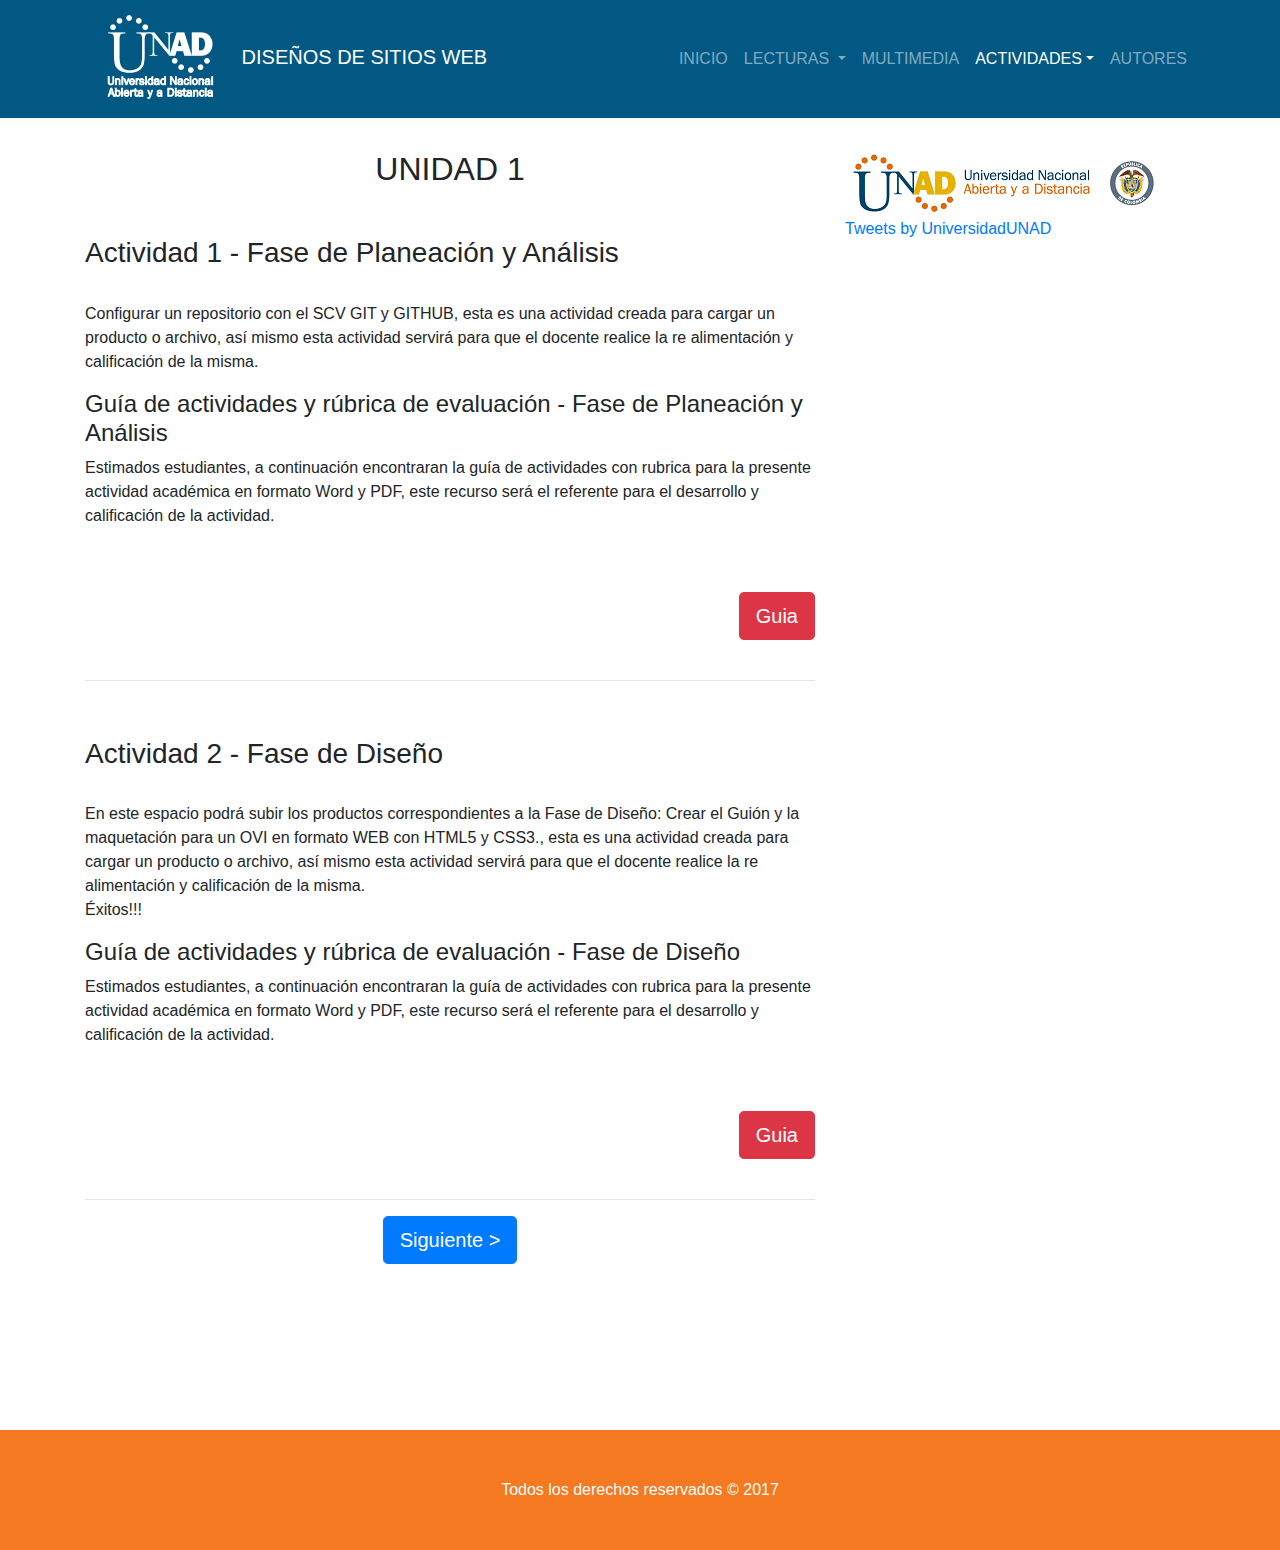
<file: actividad1.html>
<!DOCTYPE html>
<html lang="es">
  <head>
    <meta charset="utf-8">
    <meta name="author" content="Freddy Alexander Vera Hernández">
    <title>Ovi UNAD</title>
    <link href="css/bootstrap.min.css" rel="stylesheet">
    <link href="css/style.css" rel="stylesheet">
  </head>

  <body id="page-top">
    <nav class="navbar navbar-expand-lg navbar-dark bg-dark fixed-top" id="mainNav">
      <div class="container">
        <a class="navbar-brand" href="index.html">
          <img src="img/logo.png" alt="Unad">
          DISEÑOS DE SITIOS WEB 
        </a>
        <button class="navbar-toggler" type="button" data-toggle="collapse" data-target="#navbarResponsive">
          <span class="navbar-toggler-icon"></span>
        </button>
        <div class="collapse navbar-collapse" id="navbarResponsive">
          <ul class="navbar-nav ml-auto">
            <li class="nav-item">
              <a class="nav-link" href="index.html">INICIO</a>
            </li>
            <li class="nav-item dropdown">
              <a href="#" class="nav-link dropdown-toggle" data-toggle="dropdown">LECTURAS <b class="caret"></b></a>
              <ul class="dropdown-menu">
                <li class="nav-link black"><a href="introduccion.html">INTRODUCCIÓN</a></li>
                <li class="nav-link black"><a href="git.html">GIT Y GITHUB</a></li>
                <li class="nav-link black"><a href="html5.html">HTML5</a></li>
                <li class="nav-link black"><a href="css.html">CSS</a></li>
              </ul>
            </li>
            <li class="nav-item">
              <a class="nav-link" href="multimedia.html">MULTIMEDIA</a>
            </li>
            <li class="nav-item dropdown">
              <a href="#" class="nav-link dropdown-toggle active" data-toggle="dropdown">ACTIVIDADES</a>
              <ul class="dropdown-menu">
                <li class="nav-link black"><a href="actividad1.html">UNIDAD 1</a></li>
                <li class="nav-link black"><a href="actividad2.html">UNIDAD 2</a></li>
                <li class="nav-link black"><a href="actividad3.html">UNIDAD 3</a></li>
              </ul>
            </li>
            <li class="nav-item">
              <a class="nav-link" href="autores.html">AUTORES</a>
            </li>
          </ul>
        </div>
      </div>
    </nav>

    <section id="about">
      <div class="container">
        <div class="row">
          <div class="col-lg-8 mx-auto">

            <h2 class="text-center">UNIDAD 1</h2>

            <br>
            <p class="lead">
              <h3>Actividad 1 - Fase de Planeación y Análisis</h3>
              <br />
              Configurar un repositorio con el SCV GIT y GITHUB, esta es una actividad creada para cargar un producto o archivo, así mismo esta actividad servirá para que el docente realice la re alimentación y calificación de la misma.
            </p>

            <p>
              <h4>Guía de actividades y rúbrica de evaluación - Fase de Planeación y Análisis</h4>
                Estimados estudiantes, a continuación encontraran la guía de actividades con rubrica para la presente actividad académica en formato Word y PDF, este recurso será el referente para el desarrollo y calificación de la actividad. 
            </p>
            <br>
            <br>
            <div class="text-right">
              <a href="pdf/01.pdf" target="blank" class="btn btn-danger btn-lg">Guia</a>
            </div>
            <br>
            <hr>

            <br>
            <p class="lead">
              <h3>Actividad 2 - Fase de Diseño</h3>
              <br />
              En este espacio podrá subir los productos correspondientes a la Fase de Diseño: Crear el Guión y la maquetación para un OVI en formato WEB con HTML5 y CSS3., esta es una actividad creada para cargar un producto o archivo, así mismo esta actividad servirá para que el docente realice la re alimentación y calificación de la misma. 
              <br>
              Éxitos!!!
            </p>

            <p>
              <h4>Guía de actividades y rúbrica de evaluación - Fase de Diseño</h4>
                Estimados estudiantes, a continuación encontraran la guía de actividades con rubrica para la presente actividad académica en formato Word y PDF, este recurso será el referente para el desarrollo y calificación de la actividad.  
            </p>
            <br>
            <br>
            <div class="text-right">
              <a href="pdf/02.pdf" target="blank" class="btn btn-danger pull-right btn-lg">Guia</a>
            </div>
            <br>
            <hr>

            <p class="text-center">
              <a href="actividad2.html" class="btn btn-primary btn-lg"> Siguiente > </a>
            </p>

          </div>
          <div class="col-lg-4 mx-auto">
            <img src="img/logoUNAD2015.png" alt="">
            <br>
            <div style="height: 700px; overflow-y: scroll;">
            <a class="twitter-timeline" href="https://twitter.com/UniversidadUNAD?ref_src=twsrc%5Etfw">Tweets by UniversidadUNAD</a> <script async src="https://platform.twitter.com/widgets.js" charset="utf-8"></script>
            </div>
          </div>
        </div>
      </div>
    </section>

    <footer class="py-5">
      <div class="container">
        <p class="m-0 text-center text-white">Todos los derechos reservados &copy; 2017</p>
      </div>
    </footer>

    <script src="js/jquery.min.js"></script>
    <script src="js/bootstrap.bundle.min.js"></script>
  </body>

</html>
</file>
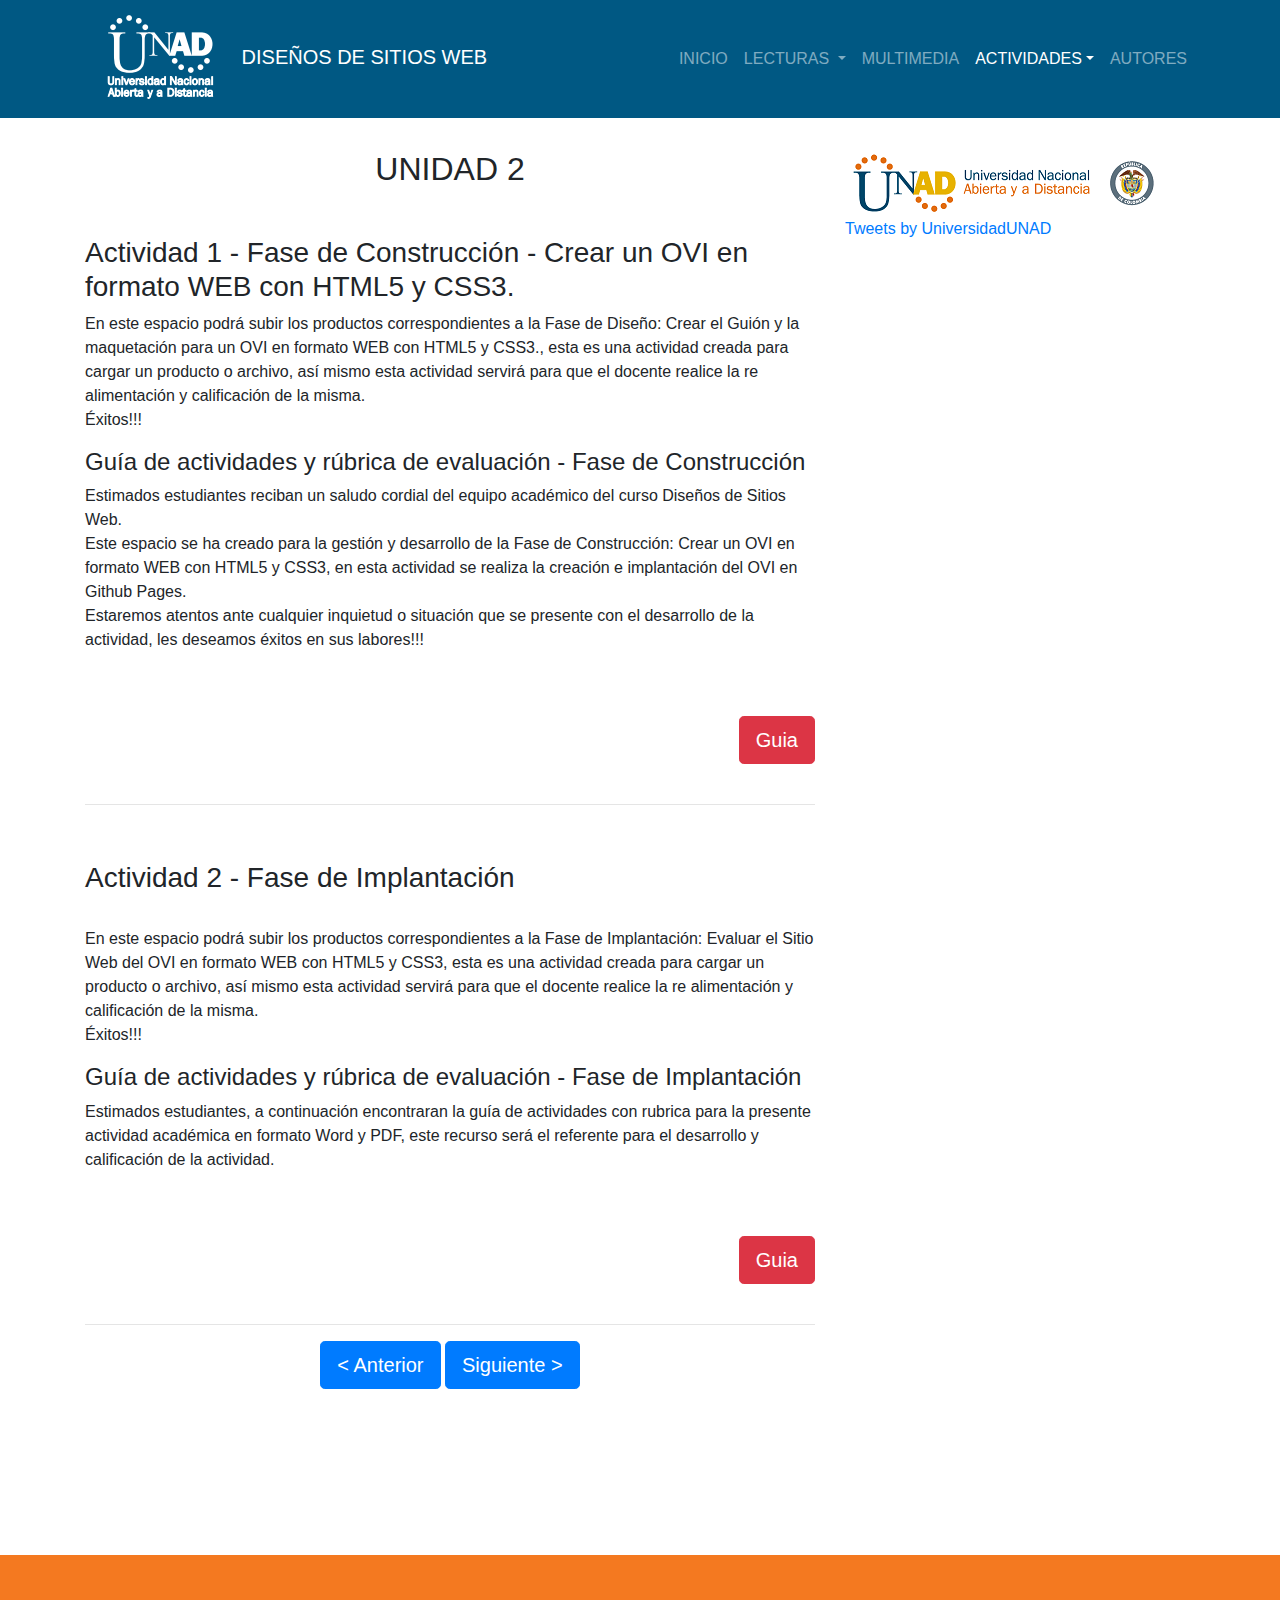
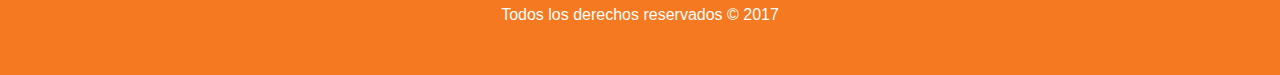
<file: actividad2.html>
<!DOCTYPE html>
<html lang="es">
  <head>
    <meta charset="utf-8">
    <meta name="author" content="Freddy Alexander Vera Hernández">
    <title>Ovi UNAD</title>
    <link href="css/bootstrap.min.css" rel="stylesheet">
    <link href="css/style.css" rel="stylesheet">
  </head>

  <body id="page-top">
    <nav class="navbar navbar-expand-lg navbar-dark bg-dark fixed-top" id="mainNav">
      <div class="container">
        <a class="navbar-brand" href="index.html">
          <img src="img/logo.png" alt="Unad">
          DISEÑOS DE SITIOS WEB 
        </a>
        <button class="navbar-toggler" type="button" data-toggle="collapse" data-target="#navbarResponsive">
          <span class="navbar-toggler-icon"></span>
        </button>
        <div class="collapse navbar-collapse" id="navbarResponsive">
          <ul class="navbar-nav ml-auto">
            <li class="nav-item">
              <a class="nav-link" href="index.html">INICIO</a>
            </li>
            <li class="nav-item dropdown">
              <a href="#" class="nav-link dropdown-toggle" data-toggle="dropdown">LECTURAS <b class="caret"></b></a>
              <ul class="dropdown-menu">
                <li class="nav-link black"><a href="introduccion.html">INTRODUCCIÓN</a></li>
                <li class="nav-link black"><a href="git.html">GIT Y GITHUB</a></li>
                <li class="nav-link black"><a href="html5.html">HTML5</a></li>
                <li class="nav-link black"><a href="css.html">CSS</a></li>
              </ul>
            </li>
            <li class="nav-item">
              <a class="nav-link" href="multimedia.html">MULTIMEDIA</a>
            </li>
            <li class="nav-item dropdown">
              <a href="#" class="nav-link dropdown-toggle active" data-toggle="dropdown">ACTIVIDADES</a>
              <ul class="dropdown-menu">
                <li class="nav-link black"><a href="actividad1.html">UNIDAD 1</a></li>
                <li class="nav-link black"><a href="actividad2.html">UNIDAD 2</a></li>
                <li class="nav-link black"><a href="actividad3.html">UNIDAD 3</a></li>
              </ul>
            </li>
            <li class="nav-item">
              <a class="nav-link" href="autores.html">AUTORES</a>
            </li>
          </ul>
        </div>
      </div>
    </nav>

    <section id="about">
      <div class="container">
        <div class="row">
          <div class="col-lg-8 mx-auto">

            <h2 class="text-center">UNIDAD 2</h2>

            <br>
            <p class="lead">
              <h3>Actividad 1 - Fase de Construcción - Crear un OVI en formato WEB con HTML5 y CSS3.</h3>
              En este espacio podrá subir los productos correspondientes a la Fase de Diseño: Crear el Guión y la maquetación para un OVI en formato WEB con HTML5 y CSS3., esta es una actividad creada para cargar un producto o archivo, así mismo esta actividad servirá para que el docente realice la re alimentación y calificación de la misma. 
              <br>
              Éxitos!!!
            </p>

            <p>
              <h4>Guía de actividades y rúbrica de evaluación - Fase de Construcción</h4>
                Estimados estudiantes reciban un saludo cordial del equipo académico del curso Diseños de Sitios Web.  
                <br>
                Este espacio se ha creado para la gestión y desarrollo de la Fase de Construcción: Crear un OVI en formato WEB con HTML5 y CSS3, en esta actividad se realiza la creación e implantación del OVI en Github Pages. 
                <br>
                Estaremos atentos ante cualquier inquietud o situación que se presente con el desarrollo de la actividad, les deseamos éxitos en sus labores!!!
            </p>
            <br>
            <br>
            <div class="text-right">
              <a href="pdf/03.pdf" target="blank" class="btn btn-danger btn-lg">Guia</a>
            </div>
            <br>
            <hr>

            <br>
            <p class="lead">
              <h3>Actividad 2 - Fase de Implantación</h3>
              <br /> 
              En este espacio podrá subir los productos correspondientes a la Fase de Implantación: Evaluar el Sitio Web del OVI en formato WEB con HTML5 y CSS3, esta es una actividad creada para cargar un producto o archivo, así mismo esta actividad servirá para que el docente realice la re alimentación y calificación de la misma. 
              <br>
              Éxitos!!!
            </p>

            <p>
              <h4>Guía de actividades y rúbrica de evaluación - Fase de Implantación</h4>
                Estimados estudiantes, a continuación encontraran la guía de actividades con rubrica para la presente actividad académica en formato Word y PDF, este recurso será el referente para el desarrollo y calificación de la actividad. 
            </p>
            <br>
            <br>
            <div class="text-right">
              <a href="pdf/04.pdf" target="blank" class="btn btn-danger pull-right btn-lg">Guia</a>
            </div>
            <br>
            <hr>

            <p class="text-center">
              <a href="actividad1.html" class="btn btn-primary btn-lg"> < Anterior</a>    
              <a href="actividad3.html" class="btn btn-primary btn-lg"> Siguiente > </a>
            </p>

          </div>
          <div class="col-lg-4 mx-auto">
            <img src="img/logoUNAD2015.png" alt="">
            <br>
            <div style="height: 700px; overflow-y: scroll;">
            <a class="twitter-timeline" href="https://twitter.com/UniversidadUNAD?ref_src=twsrc%5Etfw">Tweets by UniversidadUNAD</a> <script async src="https://platform.twitter.com/widgets.js" charset="utf-8"></script>
            </div>
          </div>
        </div>
      </div>
    </section>

    <footer class="py-5">
      <div class="container">
        <p class="m-0 text-center text-white">Todos los derechos reservados &copy; 2017</p>
      </div>
    </footer>

    <script src="js/jquery.min.js"></script>
    <script src="js/bootstrap.bundle.min.js"></script>
  </body>

</html>
</file>
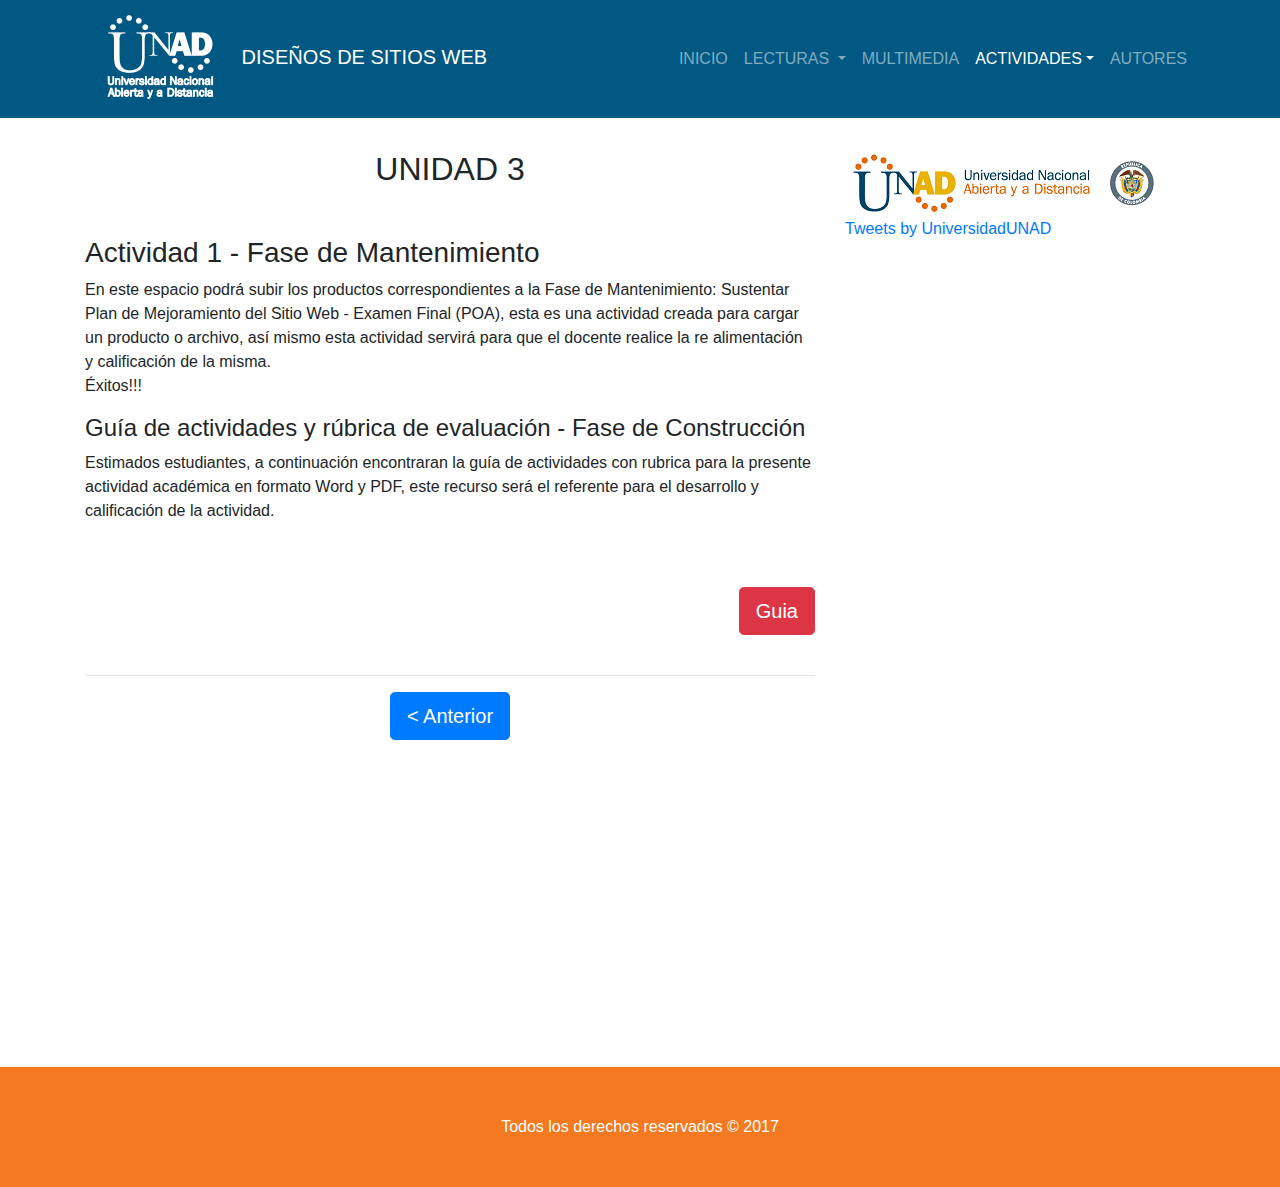
<file: actividad3.html>
<!DOCTYPE html>
<html lang="es">
  <head>
    <meta charset="utf-8">
    <meta name="author" content="Freddy Alexander Vera Hernández">
    <title>Ovi UNAD</title>
    <link href="css/bootstrap.min.css" rel="stylesheet">
    <link href="css/style.css" rel="stylesheet">
  </head>

  <body id="page-top">
    <nav class="navbar navbar-expand-lg navbar-dark bg-dark fixed-top" id="mainNav">
      <div class="container">
        <a class="navbar-brand" href="index.html">
          <img src="img/logo.png" alt="Unad">
          DISEÑOS DE SITIOS WEB 
        </a>
        <button class="navbar-toggler" type="button" data-toggle="collapse" data-target="#navbarResponsive">
          <span class="navbar-toggler-icon"></span>
        </button>
        <div class="collapse navbar-collapse" id="navbarResponsive">
          <ul class="navbar-nav ml-auto">
            <li class="nav-item">
              <a class="nav-link" href="index.html">INICIO</a>
            </li>
            <li class="nav-item dropdown">
              <a href="#" class="nav-link dropdown-toggle" data-toggle="dropdown">LECTURAS <b class="caret"></b></a>
              <ul class="dropdown-menu">
                <li class="nav-link black"><a href="introduccion.html">INTRODUCCIÓN</a></li>
                <li class="nav-link black"><a href="git.html">GIT Y GITHUB</a></li>
                <li class="nav-link black"><a href="html5.html">HTML5</a></li>
                <li class="nav-link black"><a href="css.html">CSS</a></li>
              </ul>
            </li>
            <li class="nav-item">
              <a class="nav-link" href="multimedia.html">MULTIMEDIA</a>
            </li>
            <li class="nav-item dropdown">
              <a href="#" class="nav-link dropdown-toggle active" data-toggle="dropdown">ACTIVIDADES</a>
              <ul class="dropdown-menu">
                <li class="nav-link black"><a href="actividad1.html">UNIDAD 1</a></li>
                <li class="nav-link black"><a href="actividad2.html">UNIDAD 2</a></li>
                <li class="nav-link black"><a href="actividad3.html">UNIDAD 3</a></li>
              </ul>
            </li>
            <li class="nav-item">
              <a class="nav-link" href="autores.html">AUTORES</a>
            </li>
          </ul>
        </div>
      </div>
    </nav>

    <section id="about">
      <div class="container">
        <div class="row">
          <div class="col-lg-8 mx-auto">

            <h2 class="text-center">UNIDAD 3</h2>

            <br>
            <p class="lead">
              <h3>Actividad 1 - Fase de Mantenimiento</h3>
              En este espacio podrá subir los productos correspondientes a la Fase de Mantenimiento: Sustentar Plan de Mejoramiento del Sitio Web - Examen Final (POA), esta es una actividad creada para cargar un producto o archivo, así mismo esta actividad servirá para que el docente realice la re alimentación y calificación de la misma. 
              <br>
              Éxitos!!!
            </p>

            <p>
              <h4>Guía de actividades y rúbrica de evaluación - Fase de Construcción</h4>
                Estimados estudiantes, a continuación encontraran la guía de actividades con rubrica para la presente actividad académica en formato Word y PDF, este recurso será el referente para el desarrollo y calificación de la actividad. 
            </p>
            <br>
            <br>
            <div class="text-right">
              <a href="pdf/05.pdf" target="blank" class="btn btn-danger btn-lg">Guia</a>
            </div>
            <br>
            <hr>

            <p class="text-center">
              <a href="actividad1.html" class="btn btn-primary btn-lg"> < Anterior</a>
            </p>

          </div>
          <div class="col-lg-4 mx-auto">
            <img src="img/logoUNAD2015.png" alt="">
            <br>
            <div style="height: 700px; overflow-y: scroll;">
            <a class="twitter-timeline" href="https://twitter.com/UniversidadUNAD?ref_src=twsrc%5Etfw">Tweets by UniversidadUNAD</a> <script async src="https://platform.twitter.com/widgets.js" charset="utf-8"></script>
            </div>
          </div>
        </div>
      </div>
    </section>

    <footer class="py-5">
      <div class="container">
        <p class="m-0 text-center text-white">Todos los derechos reservados &copy; 2017</p>
      </div>
    </footer>

    <script src="js/jquery.min.js"></script>
    <script src="js/bootstrap.bundle.min.js"></script>
  </body>

</html>
</file>
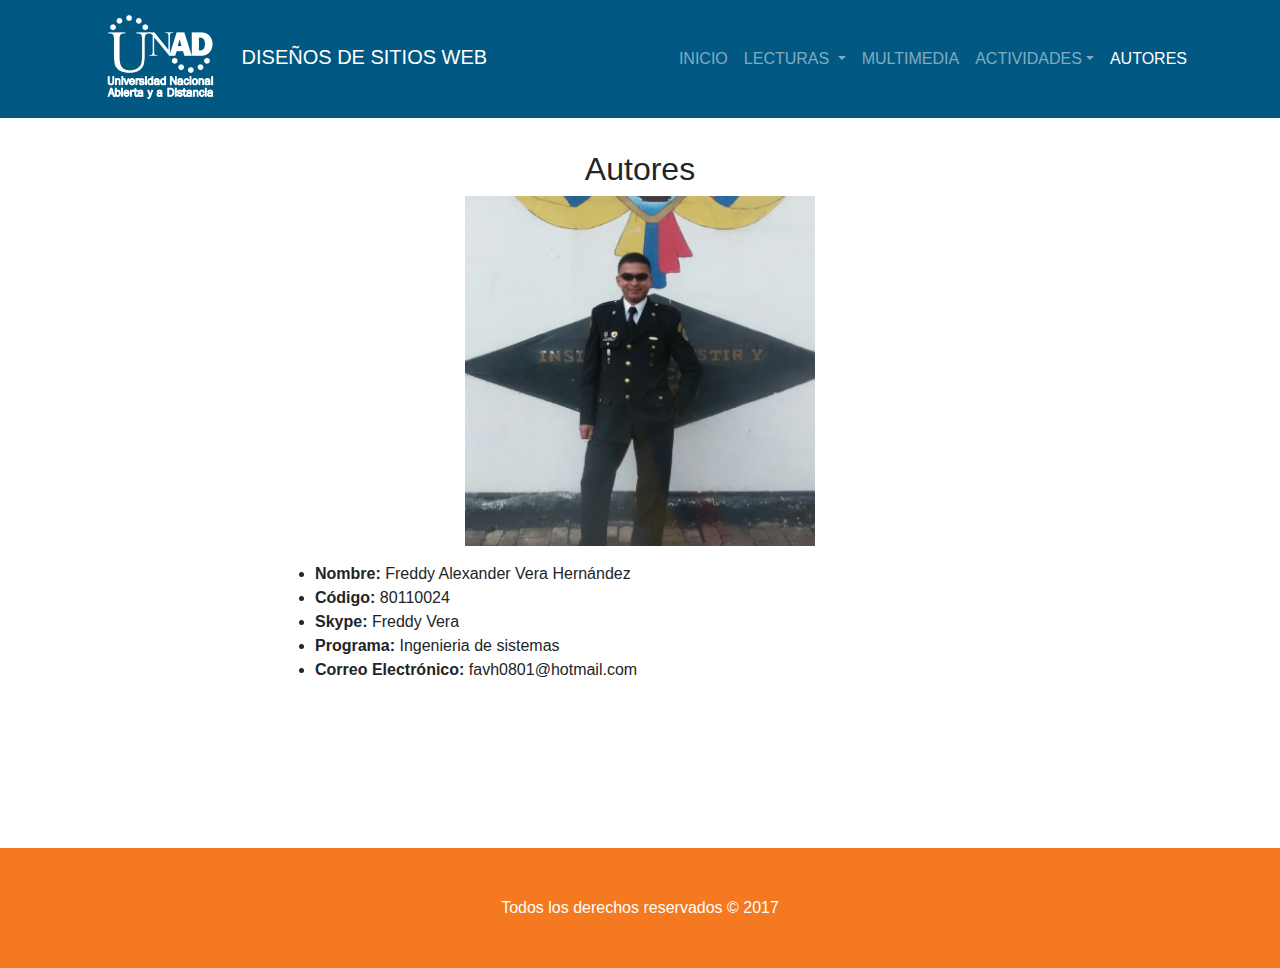
<file: autores.html>
<!DOCTYPE html>
<html lang="es">
  <head>
    <meta charset="utf-8">
    <meta name="author" content="Freddy Alexander Vera Hernández">
    <title>Ovi UNAD</title>
    <link href="css/bootstrap.min.css" rel="stylesheet">
    <link href="css/style.css" rel="stylesheet">
  </head>

  <body id="page-top">
    <nav class="navbar navbar-expand-lg navbar-dark bg-dark fixed-top" id="mainNav">
      <div class="container">
        <a class="navbar-brand" href="index.html">
          <img src="img/logo.png" alt="Unad">
          DISEÑOS DE SITIOS WEB 
        </a>
        <button class="navbar-toggler" type="button" data-toggle="collapse" data-target="#navbarResponsive">
          <span class="navbar-toggler-icon"></span>
        </button>
        <div class="collapse navbar-collapse" id="navbarResponsive">
          <ul class="navbar-nav ml-auto">
            <li class="nav-item">
              <a class="nav-link" href="index.html">INICIO</a>
            </li>
            <li class="nav-item dropdown">
              <a href="#" class="nav-link dropdown-toggle" data-toggle="dropdown">LECTURAS <b class="caret"></b></a>
              <ul class="dropdown-menu">
                <li class="nav-link black"><a href="introduccion.html">INTRODUCCIÓN</a></li>
                <li class="nav-link black"><a href="git.html">GIT Y GITHUB</a></li>
                <li class="nav-link black"><a href="html5.html">HTML5</a></li>
                <li class="nav-link black"><a href="css.html">CSS</a></li>
              </ul>
            </li>
            <li class="nav-item">
              <a class="nav-link" href="multimedia.html">MULTIMEDIA</a>
            </li>
            <li class="nav-item dropdown">
              <a href="#" class="nav-link dropdown-toggle" data-toggle="dropdown">ACTIVIDADES</a>
              <ul class="dropdown-menu">
                <li class="nav-link black"><a href="actividad1.html">UNIDAD 1</a></li>
                <li class="nav-link black"><a href="actividad2.html">UNIDAD 2</a></li>
                <li class="nav-link black"><a href="actividad3.html">UNIDAD 3</a></li>
              </ul>
            </li>
            <li class="nav-item">
              <a class="nav-link active" href="autores.html">AUTORES</a>
            </li>
          </ul>
        </div>
      </div>
    </nav>

    <section id="about">
      <div class="container">
        <div class="row">
          <div class="col-lg-8 mx-auto">
            <h2 class="text-center">Autores</h2>
            <center>
              <img width="350px" src="img/profile.jpg" alt="css">
            </center>
            <p>
	            <ul>
	            	<li><b>Nombre:</b> Freddy Alexander Vera Hernández</li>
	            	<li><b>Código:</b> 80110024</li>
	            	<li><b>Skype:</b> Freddy Vera</li>
	            	<li><b>Programa:</b> Ingenieria de sistemas</li>
	            	<li><b>Correo Electrónico:</b> favh0801@hotmail.com</li>
	            </ul>
        	</p>
          </div>
        </div>
      </div>
    </section>

    <footer class="py-5">
      <div class="container">
        <p class="m-0 text-center text-white">Todos los derechos reservados &copy; 2017</p>
      </div>
    </footer>

    <script src="js/jquery.min.js"></script>
    <script src="js/bootstrap.bundle.min.js"></script>
  </body>

</html>
</file>
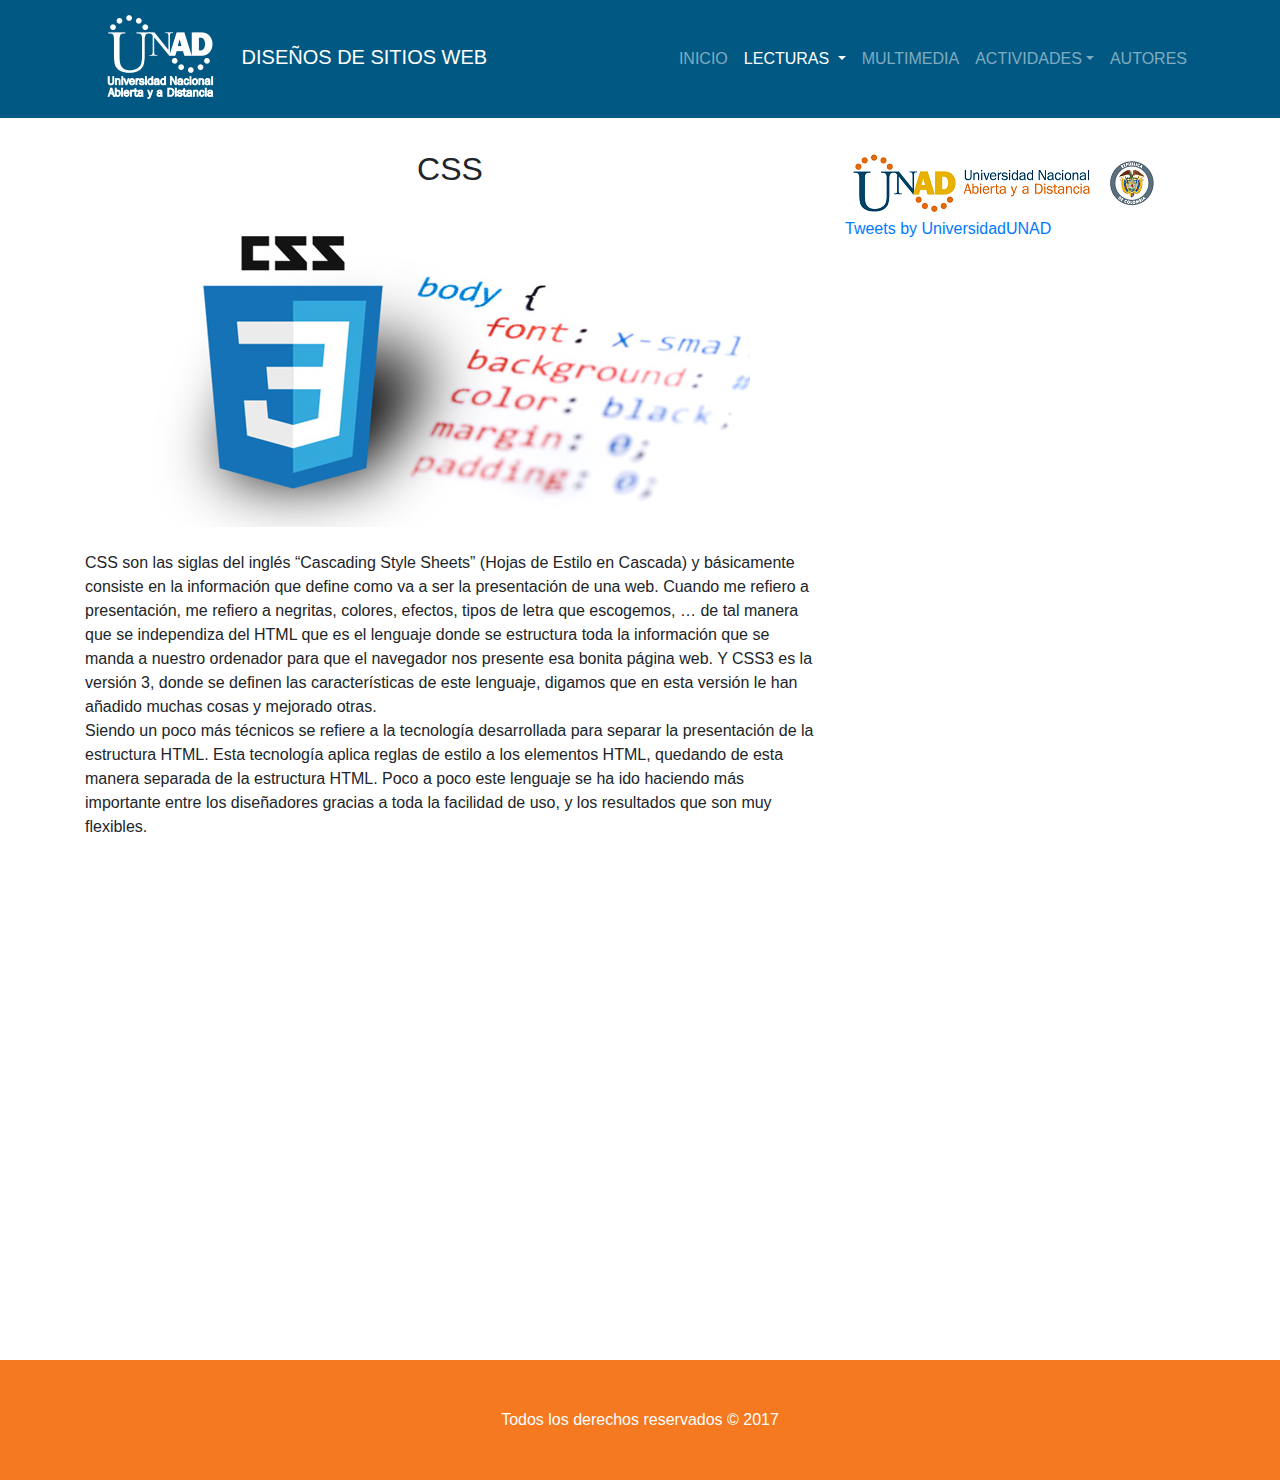
<file: css.html>
<!DOCTYPE html>
<html lang="es">
  <head>
    <meta charset="utf-8">
    <meta name="author" content="Freddy Alexander Vera Hernández">
    <title>Ovi UNAD</title>
    <link href="css/bootstrap.min.css" rel="stylesheet">
    <link href="css/style.css" rel="stylesheet">
  </head>

  <body id="page-top">
    <nav class="navbar navbar-expand-lg navbar-dark bg-dark fixed-top" id="mainNav">
      <div class="container">
        <a class="navbar-brand" href="index.html">
          <img src="img/logo.png" alt="Unad">
          DISEÑOS DE SITIOS WEB 
        </a>
        <button class="navbar-toggler" type="button" data-toggle="collapse" data-target="#navbarResponsive">
          <span class="navbar-toggler-icon"></span>
        </button>
        <div class="collapse navbar-collapse" id="navbarResponsive">
          <ul class="navbar-nav ml-auto">
            <li class="nav-item">
              <a class="nav-link" href="index.html">INICIO</a>
            </li>
            <li class="nav-item dropdown">
              <a href="#" class="nav-link dropdown-toggle active" data-toggle="dropdown">LECTURAS <b class="caret"></b></a>
              <ul class="dropdown-menu">
                <li class="nav-link black"><a href="introduccion.html">INTRODUCCIÓN</a></li>
                <li class="nav-link black"><a href="git.html">GIT Y GITHUB</a></li>
                <li class="nav-link black"><a href="html5.html">HTML5</a></li>
                <li class="nav-link black"><a href="css.html">CSS</a></li>
              </ul>
            </li>
            <li class="nav-item">
              <a class="nav-link" href="multimedia.html">MULTIMEDIA</a>
            </li>
            <li class="nav-item dropdown">
              <a href="#" class="nav-link dropdown-toggle" data-toggle="dropdown">ACTIVIDADES</a>
              <ul class="dropdown-menu">
                <li class="nav-link black"><a href="actividad1.html">UNIDAD 1</a></li>
                <li class="nav-link black"><a href="actividad2.html">UNIDAD 2</a></li>
                <li class="nav-link black"><a href="actividad3.html">UNIDAD 3</a></li>
              </ul>
            </li>
            <li class="nav-item">
              <a class="nav-link" href="autores.html">AUTORES</a>
            </li>
          </ul>
        </div>
      </div>
    </nav>

    <section id="about">
      <div class="container">
        <div class="row">
          <div class="col-lg-8 mx-auto">
            <h2 class="text-center">CSS</h2>
            <center>
              <img src="img/CSS.jpg" alt="css">
            </center>
            <br>
            <p>
				      CSS son las siglas del inglés “Cascading Style Sheets” (Hojas de Estilo en Cascada) y básicamente consiste en la información que define como va a ser la presentación de una web. Cuando me refiero a presentación, me refiero a negritas, colores, efectos, tipos de letra que escogemos, … de tal manera que se independiza del HTML que es el lenguaje donde se estructura toda la información que se manda a nuestro ordenador para que el navegador nos presente esa bonita página web. Y CSS3 es la versión 3, donde se definen las características de este lenguaje, digamos que en esta versión le han añadido muchas cosas y mejorado otras.<br>
              
              Siendo un poco más técnicos se refiere a la tecnología desarrollada para separar la presentación de la estructura HTML. Esta tecnología aplica reglas de estilo a los elementos HTML, quedando de esta manera separada de la estructura HTML. Poco a poco este lenguaje se ha ido haciendo más importante entre los diseñadores gracias a toda la facilidad de uso, y los resultados que son muy flexibles.
            </p>
            <br>
            <br>
            <center>
            <iframe width='90%' height="300px" src="https://www.youtube.com/embed/GEsY6kFSVso" frameborder="0" allowfullscreen></iframe>
            </center>
          </div>
          <div class="col-lg-4 mx-auto">
            <img src="img/logoUNAD2015.png" alt="">
            <br>
            <div style="height: 700px; overflow-y: scroll;">
            <a class="twitter-timeline" href="https://twitter.com/UniversidadUNAD?ref_src=twsrc%5Etfw">Tweets by UniversidadUNAD</a> <script async src="https://platform.twitter.com/widgets.js" charset="utf-8"></script>
            </div>
          </div>
        </div>
      </div>
    </section>

    <footer class="py-5">
      <div class="container">
        <p class="m-0 text-center text-white">Todos los derechos reservados &copy; 2017</p>
      </div>
    </footer>

    <script src="js/jquery.min.js"></script>
    <script src="js/bootstrap.bundle.min.js"></script>
  </body>

</html>
</file>
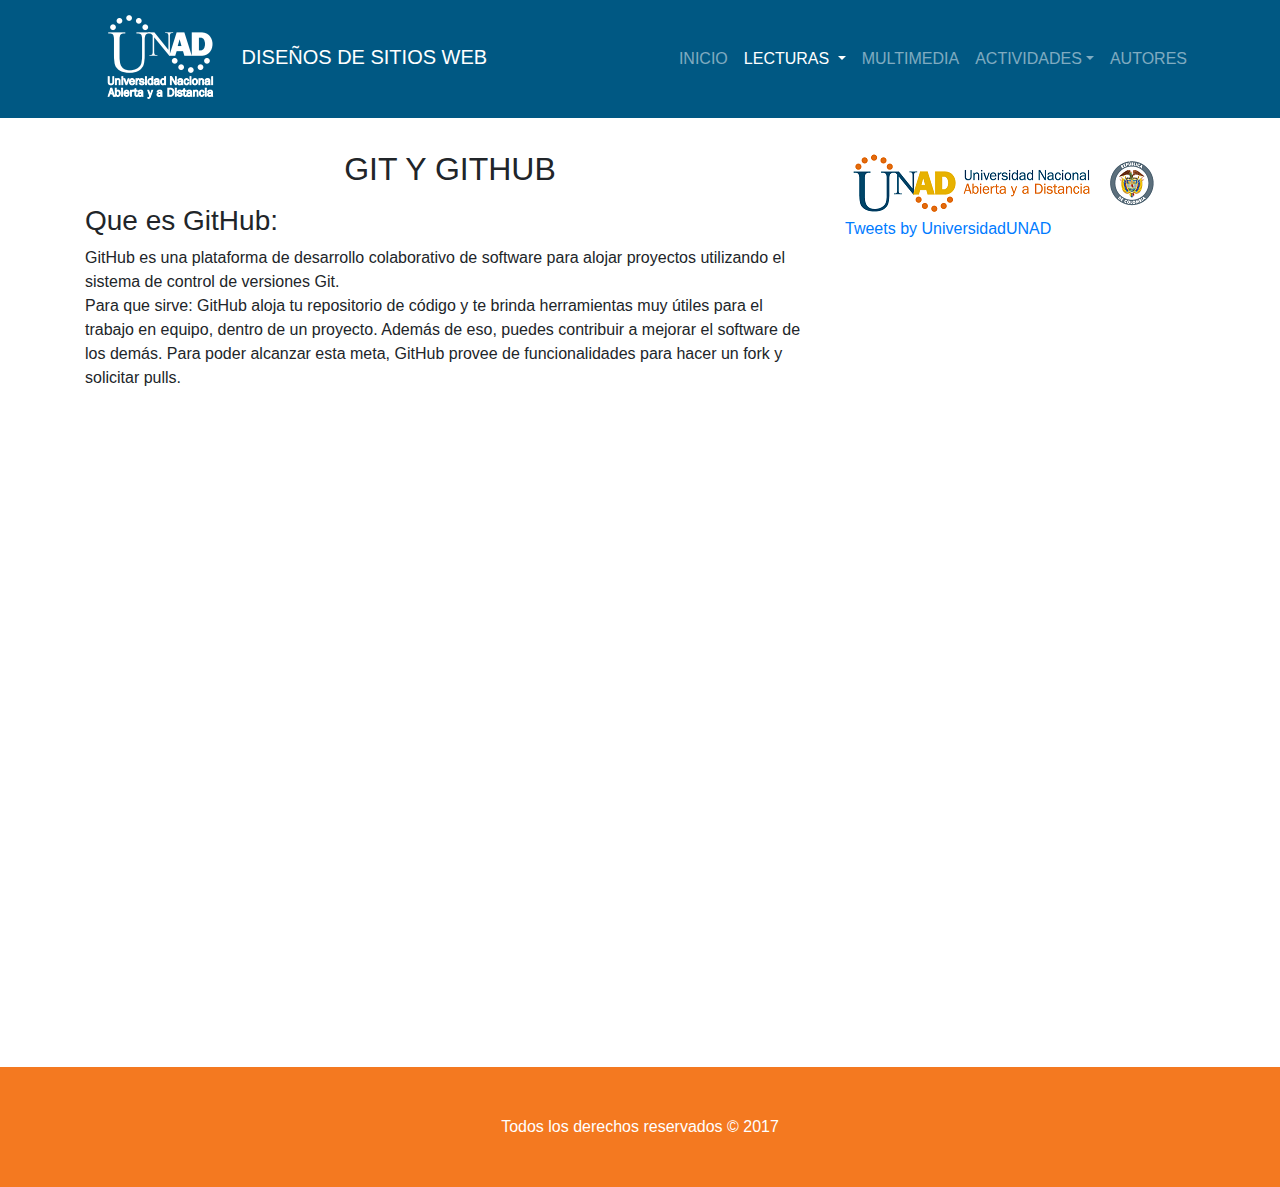
<file: git.html>
<!DOCTYPE html>
<html lang="es">
  <head>
    <meta charset="utf-8">
    <meta name="author" content="Freddy Alexander Vera Hernández">
    <title>Ovi UNAD</title>
    <link href="css/bootstrap.min.css" rel="stylesheet">
    <link href="css/style.css" rel="stylesheet">
  </head>

  <body id="page-top">
    <nav class="navbar navbar-expand-lg navbar-dark bg-dark fixed-top" id="mainNav">
      <div class="container">
        <a class="navbar-brand" href="index.html">
          <img src="img/logo.png" alt="Unad">
          DISEÑOS DE SITIOS WEB 
        </a>
        <button class="navbar-toggler" type="button" data-toggle="collapse" data-target="#navbarResponsive">
          <span class="navbar-toggler-icon"></span>
        </button>
        <div class="collapse navbar-collapse" id="navbarResponsive">
          <ul class="navbar-nav ml-auto">
            <li class="nav-item">
              <a class="nav-link" href="index.html">INICIO</a>
            </li>
            <li class="nav-item dropdown">
              <a href="#" class="nav-link dropdown-toggle active" data-toggle="dropdown">LECTURAS <b class="caret"></b></a>
              <ul class="dropdown-menu">
                <li class="nav-link black"><a href="introduccion.html">INTRODUCCIÓN</a></li>
                <li class="nav-link black"><a href="git.html">GIT Y GITHUB</a></li>
                <li class="nav-link black"><a href="html5.html">HTML5</a></li>
                <li class="nav-link black"><a href="css.html">CSS</a></li>
              </ul>
            </li>
            <li class="nav-item">
              <a class="nav-link" href="multimedia.html">MULTIMEDIA</a>
            </li>
            <li class="nav-item dropdown">
              <a href="#" class="nav-link dropdown-toggle" data-toggle="dropdown">ACTIVIDADES</a>
              <ul class="dropdown-menu">
                <li class="nav-link black"><a href="actividad1.html">UNIDAD 1</a></li>
                <li class="nav-link black"><a href="actividad2.html">UNIDAD 2</a></li>
                <li class="nav-link black"><a href="actividad3.html">UNIDAD 3</a></li>
              </ul>
            </li>
            <li class="nav-item">
              <a class="nav-link" href="autores.html">AUTORES</a>
            </li>
          </ul>
        </div>
      </div>
    </nav>

    <section id="about">
      <div class="container">
        <div class="row">
          <div class="col-lg-8 mx-auto">
            <h2 class="text-center">GIT Y GITHUB</h2>
            <p>
            	<h3>Que es GitHub:</h3>
				
      				GitHub es una plataforma de desarrollo colaborativo de software para alojar proyectos utilizando el sistema de control de versiones Git.
      				<br>
      				Para que sirve:
      				GitHub aloja tu repositorio de código y te brinda herramientas muy útiles para el trabajo en equipo, dentro de un proyecto. Además de eso, puedes contribuir a mejorar el software de los demás. Para poder alcanzar esta meta, GitHub provee de funcionalidades para hacer un fork y solicitar pulls.
            </p>
            <br>
            <center>
              <iframe width='90%' height="300px" src="https://www.youtube.com/embed/mlt1t5zDtbs" frameborder="0" allowfullscreen></iframe>
            </center>
          </div>
          <div class="col-lg-4 mx-auto">
            <img src="img/logoUNAD2015.png" alt="">
            <br>
            <div style="height: 700px; overflow-y: scroll;">
            <a class="twitter-timeline" href="https://twitter.com/UniversidadUNAD?ref_src=twsrc%5Etfw">Tweets by UniversidadUNAD</a> <script async src="https://platform.twitter.com/widgets.js" charset="utf-8"></script>
            </div>
          </div>
        </div>
      </div>
    </section>

    <footer class="py-5">
      <div class="container">
        <p class="m-0 text-center text-white">Todos los derechos reservados &copy; 2017</p>
      </div>
    </footer>

    <script src="js/jquery.min.js"></script>
    <script src="js/bootstrap.bundle.min.js"></script>
  </body>

</html>
</file>
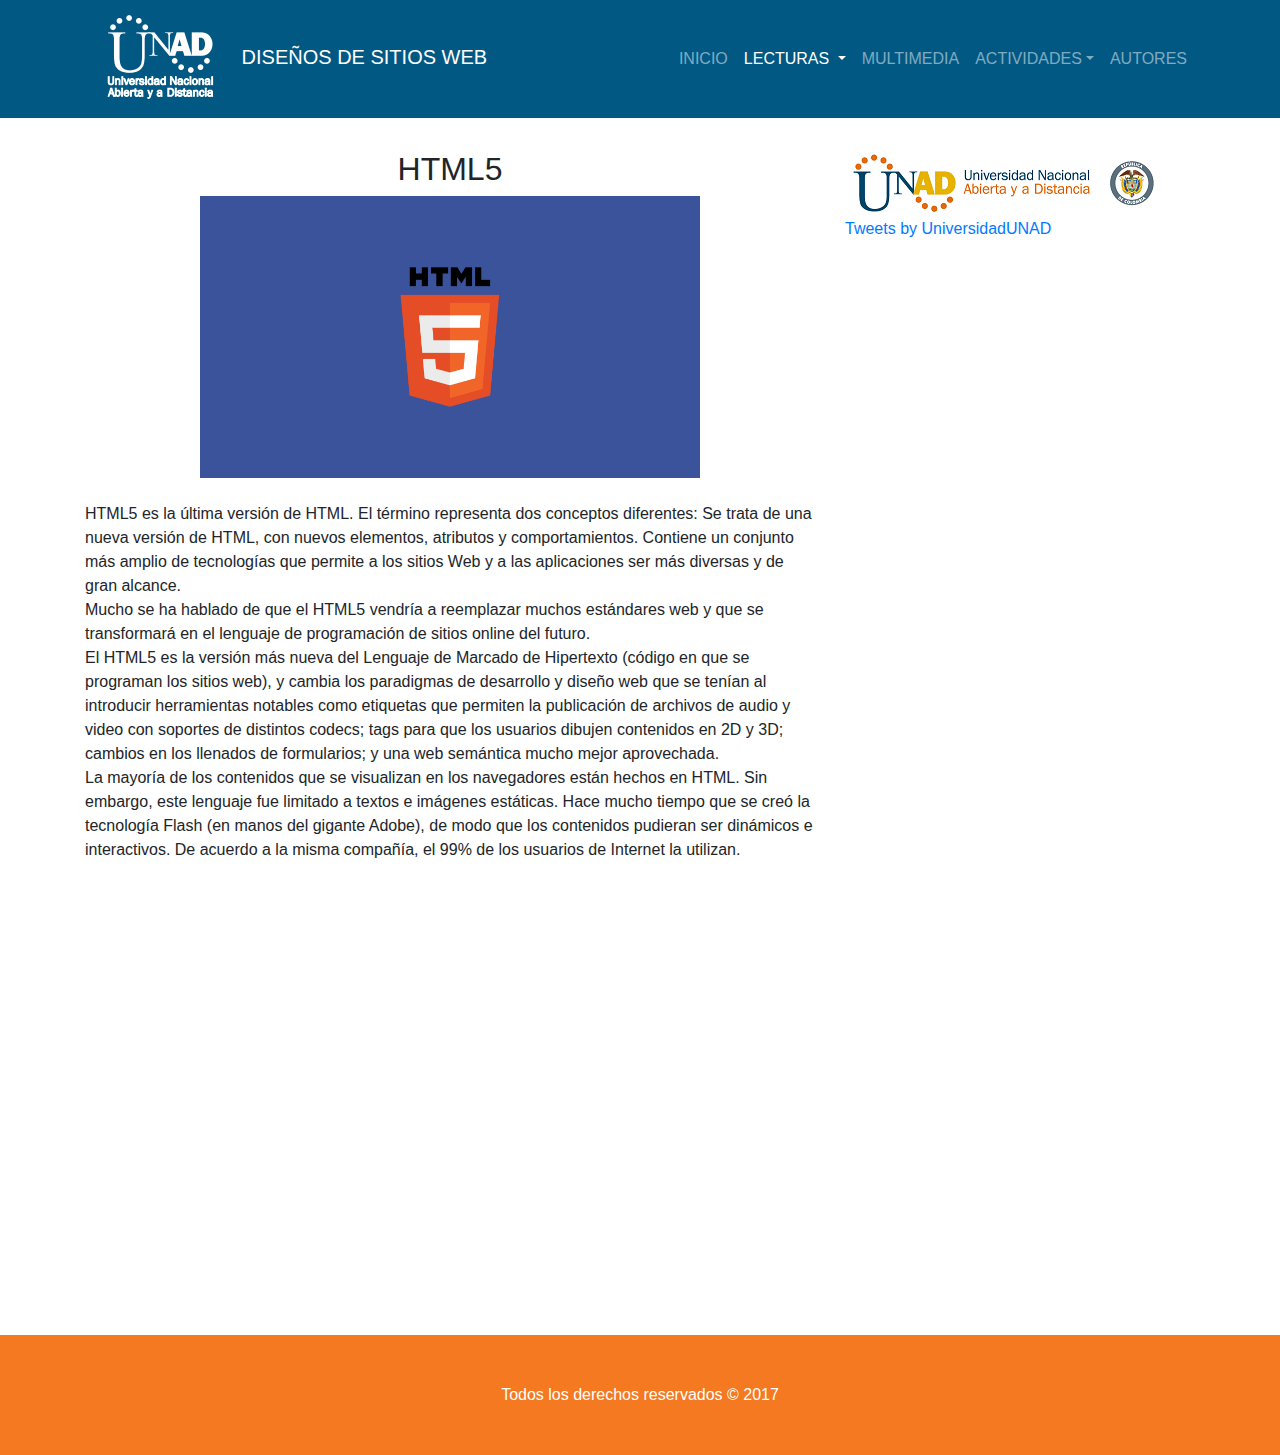
<file: html5.html>
<!DOCTYPE html>
<html lang="es">
  <head>
    <meta charset="utf-8">
    <meta name="author" content="Freddy Alexander Vera Hernández">
    <title>Ovi UNAD</title>
    <link href="css/bootstrap.min.css" rel="stylesheet">
    <link href="css/style.css" rel="stylesheet">
  </head>

  <body id="page-top">
    <nav class="navbar navbar-expand-lg navbar-dark bg-dark fixed-top" id="mainNav">
      <div class="container">
        <a class="navbar-brand" href="index.html">
          <img src="img/logo.png" alt="Unad">
          DISEÑOS DE SITIOS WEB 
        </a>
        <button class="navbar-toggler" type="button" data-toggle="collapse" data-target="#navbarResponsive">
          <span class="navbar-toggler-icon"></span>
        </button>
        <div class="collapse navbar-collapse" id="navbarResponsive">
          <ul class="navbar-nav ml-auto">
            <li class="nav-item">
              <a class="nav-link" href="index.html">INICIO</a>
            </li>
            <li class="nav-item dropdown">
              <a href="#" class="nav-link dropdown-toggle active" data-toggle="dropdown">LECTURAS <b class="caret"></b></a>
              <ul class="dropdown-menu">
                <li class="nav-link black"><a href="introduccion.html">INTRODUCCIÓN</a></li>
                <li class="nav-link black"><a href="git.html">GIT Y GITHUB</a></li>
                <li class="nav-link black"><a href="html5.html">HTML5</a></li>
                <li class="nav-link black"><a href="css.html">CSS</a></li>
              </ul>
            </li>
            <li class="nav-item">
              <a class="nav-link" href="multimedia.html">MULTIMEDIA</a>
            </li>
            <li class="nav-item dropdown">
              <a href="#" class="nav-link dropdown-toggle" data-toggle="dropdown">ACTIVIDADES</a>
              <ul class="dropdown-menu">
                <li class="nav-link black"><a href="actividad1.html">UNIDAD 1</a></li>
                <li class="nav-link black"><a href="actividad2.html">UNIDAD 2</a></li>
                <li class="nav-link black"><a href="actividad3.html">UNIDAD 3</a></li>
              </ul>
            </li>
            <li class="nav-item">
              <a class="nav-link" href="autores.html">AUTORES</a>
            </li>
          </ul>
        </div>
      </div>
    </nav>

    <section id="about">
      <div class="container">
        <div class="row">
          <div class="col-lg-8 mx-auto">
            <h2 class="text-center">HTML5</h2>
            <center>
              <img width="500px" src="img/html5.png" alt="">
            </center>
            <br>
            <p>
				      HTML5 es la última versión de HTML. El término representa dos conceptos diferentes: Se trata de una nueva versión de HTML, con nuevos elementos, atributos y comportamientos. Contiene un conjunto más amplio de tecnologías que permite a los sitios Web y a las aplicaciones ser más diversas y de gran alcance.<br>
              Mucho se ha hablado de que el HTML5 vendría a reemplazar muchos estándares web y que se transformará en el lenguaje de programación de sitios online del futuro.<br>

              El HTML5 es la versión más nueva del Lenguaje de Marcado de Hipertexto (código en que se programan los sitios web), y cambia los paradigmas de desarrollo y diseño web que se tenían al introducir herramientas notables como etiquetas que permiten la publicación de archivos de audio y video con soportes de distintos codecs; tags para que los usuarios dibujen contenidos en 2D y 3D; cambios en los llenados de formularios; y una web semántica mucho mejor aprovechada.<br>

              La mayoría de los contenidos que se visualizan en los navegadores están hechos en HTML. Sin embargo, este lenguaje fue limitado a textos e imágenes estáticas. Hace mucho tiempo que se creó la tecnología Flash (en manos del gigante Adobe), de modo que los contenidos pudieran ser dinámicos e interactivos. De acuerdo a la misma compañía, el 99% de los usuarios de Internet la utilizan.<br>
            </p>
            <center>
              <iframe width='90%' height="300px" src="https://www.youtube.com/embed/WSFT4OQF_mA" frameborder="0" allowfullscreen></iframe>
            </center>
          </div>
          <div class="col-lg-4 mx-auto">
            <img src="img/logoUNAD2015.png" alt="">
            <br>
            <div style="height: 700px; overflow-y: scroll;">
            <a class="twitter-timeline" href="https://twitter.com/UniversidadUNAD?ref_src=twsrc%5Etfw">Tweets by UniversidadUNAD</a> <script async src="https://platform.twitter.com/widgets.js" charset="utf-8"></script>
            </div>
          </div>
        </div>
      </div>
    </section>

    <footer class="py-5">
      <div class="container">
        <p class="m-0 text-center text-white">Todos los derechos reservados &copy; 2017</p>
      </div>
    </footer>

    <script src="js/jquery.min.js"></script>
    <script src="js/bootstrap.bundle.min.js"></script>
  </body>

</html>
</file>
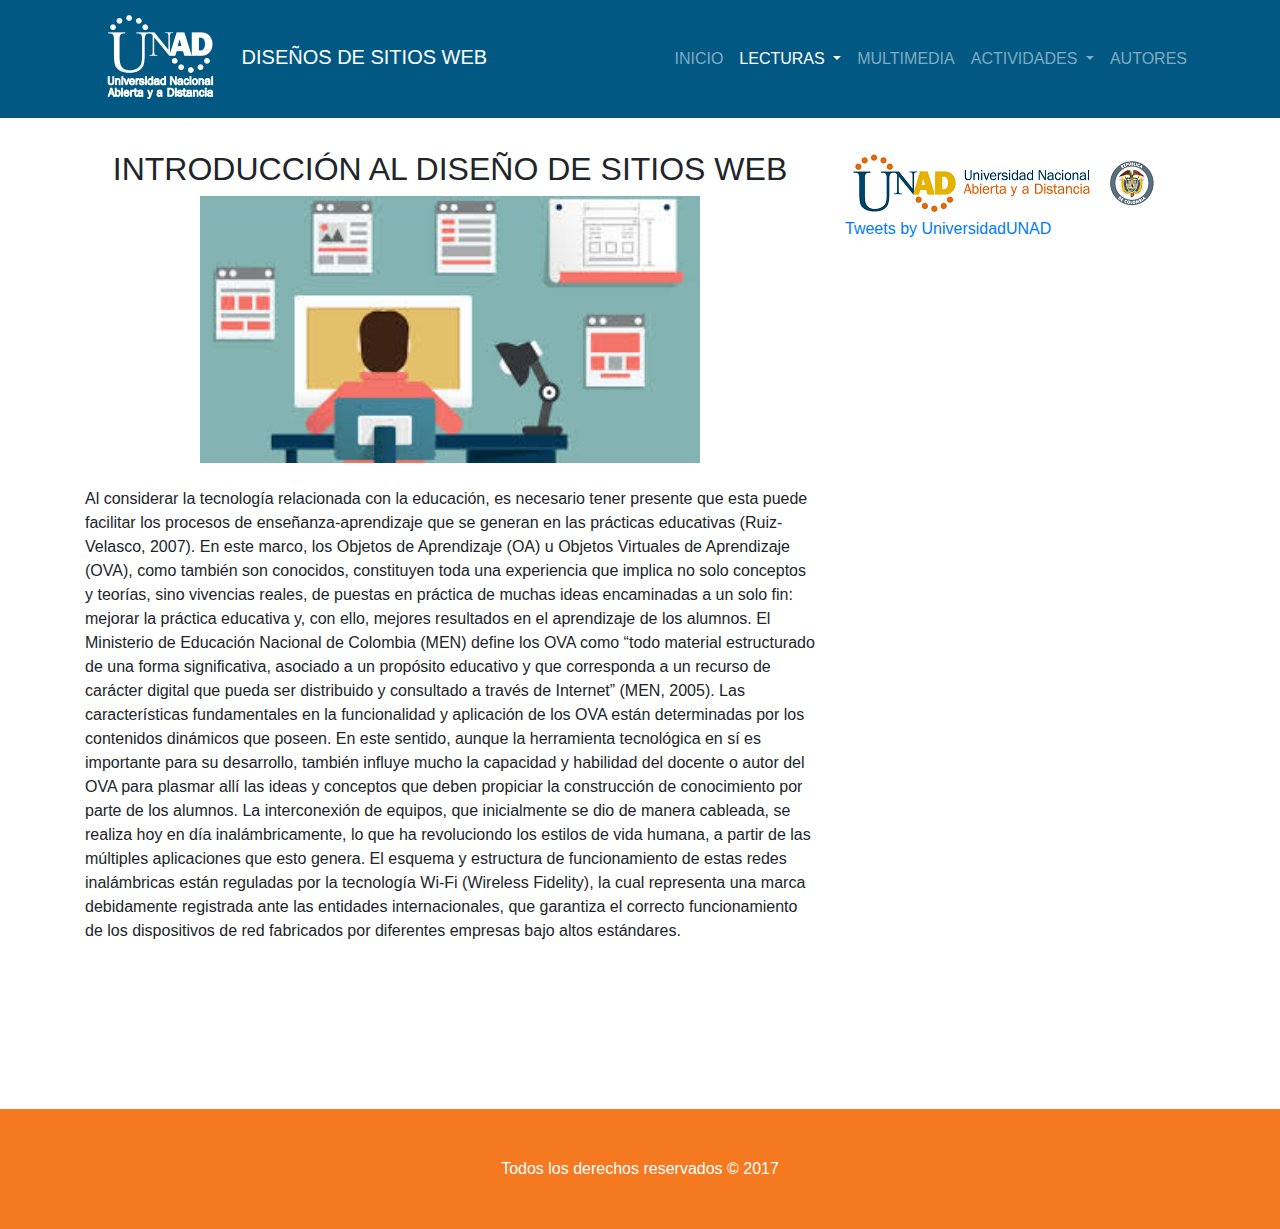
<file: introduccion.html>
<!DOCTYPE html>
<html lang="es">
  <head>
    <meta charset="utf-8">
    <meta name="author" content="Freddy Alexander Vera Hernández">
    <title>Ovi UNAD</title>
    <link href="css/bootstrap.min.css" rel="stylesheet">
    <link href="css/style.css" rel="stylesheet">
  </head>

  <body id="page-top">
    <nav class="navbar navbar-expand-lg navbar-dark bg-dark fixed-top" id="mainNav">
      <div class="container">
        <a class="navbar-brand" href="index.html">
          <img src="img/logo.png" alt="Unad">
          DISEÑOS DE SITIOS WEB 
        </a>
        <button class="navbar-toggler" type="button" data-toggle="collapse" data-target="#navbarResponsive">
          <span class="navbar-toggler-icon"></span>
        </button>
        <div class="collapse navbar-collapse" id="navbarResponsive">
          <ul class="navbar-nav ml-auto">
            <li class="nav-item">
              <a class="nav-link" href="index.html">INICIO</a>
            </li>
            <li class="nav-item dropdown">
              <a href="#" class="nav-link dropdown-toggle active" data-toggle="dropdown">LECTURAS <b class="caret"></b></a>
              <ul class="dropdown-menu">
                <li class="nav-link black"><a href="introduccion.html">INTRODUCCIÓN</a></li>
                <li class="nav-link black"><a href="git.html">GIT Y GITHUB</a></li>
                <li class="nav-link black"><a href="html5.html">HTML5</a></li>
                <li class="nav-link black"><a href="css.html">CSS</a></li>
              </ul>
            </li>
            <li class="nav-item">
              <a class="nav-link" href="multimedia.html">MULTIMEDIA</a>
            </li>
            <li class="nav-item dropdown">
              <a class="nav-link dropdown-toggle" href="#">ACTIVIDADES <b class="caret"></b></a>
              <ul class="dropdown-menu">
                <li class="nav-link black"><a href="actividad1.html">UNIDAD 1</a></li>
                <li class="nav-link black"><a href="actividad2.html">UNIDAD 2</a></li>
                <li class="nav-link black"><a href="actividad3.html">UNIDAD 3</a></li>
              </ul>
            </li>
            <li class="nav-item">
              <a class="nav-link" href="autores.html">AUTORES</a>
            </li>
          </ul>
        </div>
      </div>
    </nav>

    <section id="about">
      <div class="container">
        <div class="row">
          <div class="col-lg-8 mx-auto">
            <h2 class="text-center">INTRODUCCIÓN AL DISEÑO DE SITIOS WEB</h2>
            <center>
              <img width="500px" src="img/images.jpeg" alt="">
            </center>
            <br>
            <p>
              Al considerar la tecnología relacionada con la educación, es necesario tener presente que esta puede facilitar los procesos de enseñanza-aprendizaje que se generan en las prácticas educativas (Ruiz-Velasco, 2007). En este marco, los Objetos de Aprendizaje (OA) u Objetos Virtuales de Aprendizaje (OVA), como también son conocidos, constituyen toda una experiencia que implica no solo conceptos y teorías, sino vivencias reales, de puestas en práctica de muchas ideas encaminadas a un solo fin: mejorar la práctica educativa y, con ello, mejores resultados en el aprendizaje de los alumnos. El Ministerio de Educación Nacional de Colombia (MEN) define los OVA como “todo material estructurado de una forma significativa, asociado a un propósito educativo y que corresponda a un recurso de carácter digital que pueda ser distribuido y consultado a través de Internet” (MEN, 2005). Las características fundamentales en la funcionalidad y aplicación de los OVA están determinadas por los contenidos dinámicos que poseen. En este sentido, aunque la herramienta tecnológica en sí es importante para su desarrollo, también influye mucho la capacidad y habilidad del docente o autor del OVA para plasmar allí las ideas y conceptos que deben propiciar la construcción de conocimiento por parte de los alumnos. La interconexión de equipos, que inicialmente se dio de manera cableada, se realiza hoy en día inalámbricamente, lo que ha revoluciondo los estilos de vida humana, a partir de las múltiples aplicaciones que esto genera. El esquema y estructura de funcionamiento de estas redes inalámbricas están reguladas por la tecnología Wi-Fi (Wireless Fidelity), la cual representa una marca debidamente registrada ante las entidades internacionales, que garantiza el correcto funcionamiento de los dispositivos de red fabricados por diferentes empresas bajo altos estándares. 
            </p>
          </div>
          <div class="col-lg-4 mx-auto">
            <img src="img/logoUNAD2015.png" alt="">
            <br>
            <div style="height: 700px; overflow-y: scroll;">
            <a class="twitter-timeline" href="https://twitter.com/UniversidadUNAD?ref_src=twsrc%5Etfw">Tweets by UniversidadUNAD</a> <script async src="https://platform.twitter.com/widgets.js" charset="utf-8"></script>
            </div>
          </div>
        </div>
      </div>
    </section>

    <footer class="py-5">
      <div class="container">
        <p class="m-0 text-center text-white">Todos los derechos reservados &copy; 2017</p>
      </div>
    </footer>

    <script src="js/jquery.min.js"></script>
    <script src="js/bootstrap.bundle.min.js"></script>
  </body>

</html>
</file>
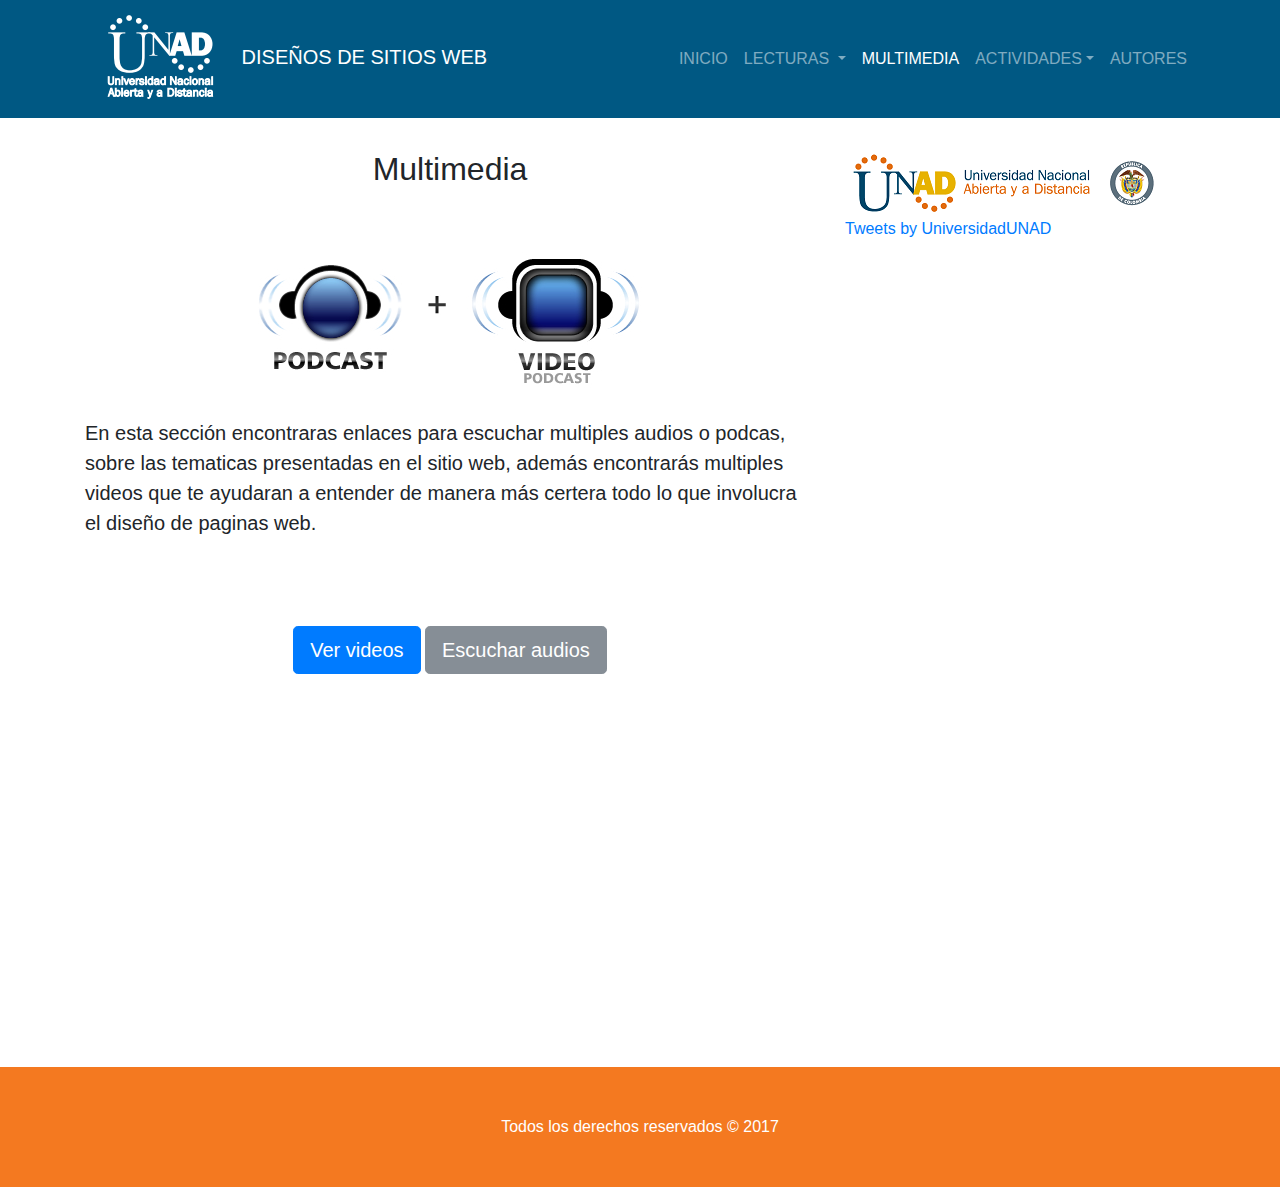
<file: multimedia.html>
<!DOCTYPE html>
<html lang="es">
  <head>
    <meta charset="utf-8">
    <meta name="author" content="Freddy Alexander Vera Hernández">
    <title>Ovi UNAD</title>
    <link href="css/bootstrap.min.css" rel="stylesheet">
    <link href="css/style.css" rel="stylesheet">
  </head>

  <body id="page-top">
    <nav class="navbar navbar-expand-lg navbar-dark bg-dark fixed-top" id="mainNav">
      <div class="container">
        <a class="navbar-brand" href="index.html">
          <img src="img/logo.png" alt="Unad">
          DISEÑOS DE SITIOS WEB 
        </a>
        <button class="navbar-toggler" type="button" data-toggle="collapse" data-target="#navbarResponsive">
          <span class="navbar-toggler-icon"></span>
        </button>
        <div class="collapse navbar-collapse" id="navbarResponsive">
          <ul class="navbar-nav ml-auto">
            <li class="nav-item">
              <a class="nav-link" href="index.html">INICIO</a>
            </li>
            <li class="nav-item dropdown">
              <a href="#" class="nav-link dropdown-toggle" data-toggle="dropdown">LECTURAS <b class="caret"></b></a>
              <ul class="dropdown-menu">
                <li class="nav-link black"><a href="introduccion.html">INTRODUCCIÓN</a></li>
                <li class="nav-link black"><a href="git.html">GIT Y GITHUB</a></li>
                <li class="nav-link black"><a href="html5.html">HTML5</a></li>
                <li class="nav-link black"><a href="css.html">CSS</a></li>
              </ul>
            </li>
            <li class="nav-item">
              <a class="nav-link active" href="multimedia.html">MULTIMEDIA</a>
            </li>
            <li class="nav-item dropdown">
              <a href="#" class="nav-link dropdown-toggle" data-toggle="dropdown">ACTIVIDADES</a>
              <ul class="dropdown-menu">
                <li class="nav-link black"><a href="actividad1.html">UNIDAD 1</a></li>
                <li class="nav-link black"><a href="actividad2.html">UNIDAD 2</a></li>
                <li class="nav-link black"><a href="actividad3.html">UNIDAD 3</a></li>
              </ul>
            </li>
            <li class="nav-item">
              <a class="nav-link" href="autores.html">AUTORES</a>
            </li>
          </ul>
        </div>
      </div>
    </nav>

    <section id="about">
      <div class="container">
        <div class="row">
          <div class="col-lg-8 mx-auto">
            <h2 class="text-center">Multimedia</h2>
            <br/>
            <br/>
            <center>
              <img src="img/pod.jpg" alt="Videos y Podcast">
            </center>
            <br>
            <p class="lead">
              En esta sección encontraras enlaces para escuchar multiples audios o podcas, sobre las tematicas presentadas en el sitio web, además encontrarás multiples videos que te ayudaran a entender de manera más certera todo lo que involucra el diseño de paginas web.
            </p>
            <br/>
            <br/>
            <br/>
            <p class="text-center">
              <a href="videos.html" class="btn btn-primary btn-lg">Ver videos</a>
              <a href="audios.html" class="btn btn-secondary btn-lg">Escuchar audios</a>
            </p>
          </div>
          <div class="col-lg-4 mx-auto">
            <img src="img/logoUNAD2015.png" alt="">
            <br>
            <div style="height: 700px; overflow-y: scroll;">
            <a class="twitter-timeline" href="https://twitter.com/UniversidadUNAD?ref_src=twsrc%5Etfw">Tweets by UniversidadUNAD</a> <script async src="https://platform.twitter.com/widgets.js" charset="utf-8"></script>
            </div>
          </div>
        </div>
      </div>
    </section>

    <footer class="py-5">
      <div class="container">
        <p class="m-0 text-center text-white">Todos los derechos reservados &copy; 2017</p>
      </div>
    </footer>

    <script src="js/jquery.min.js"></script>
    <script src="js/bootstrap.bundle.min.js"></script>
  </body>

</html>
</file>
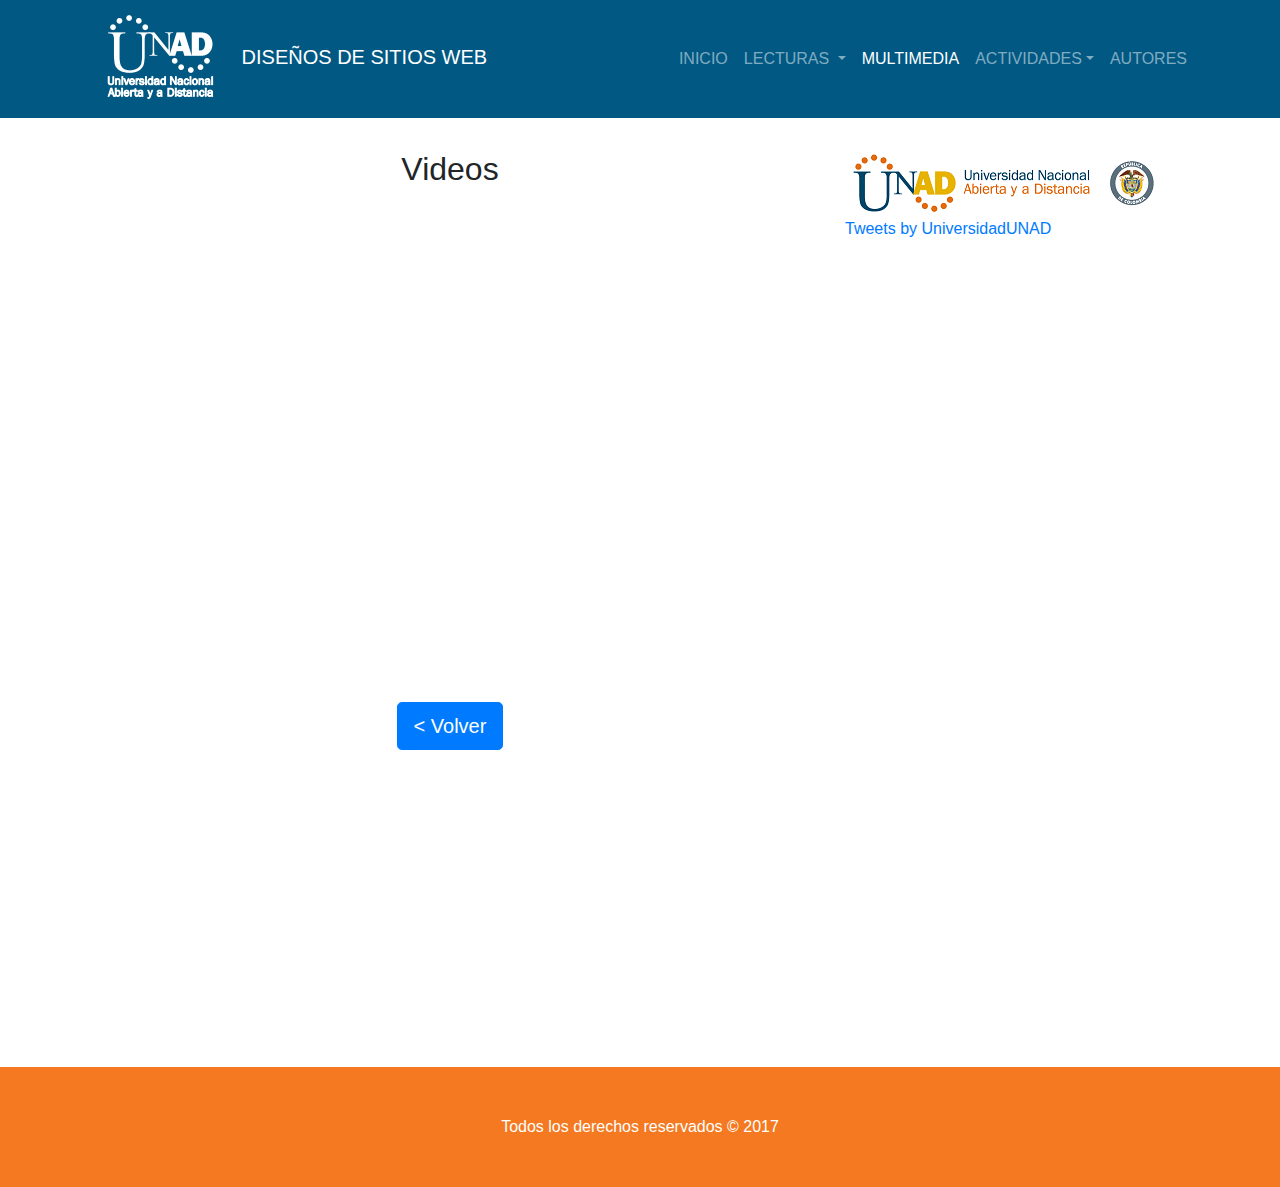
<file: videos.html>
<!DOCTYPE html>
<html lang="es">
  <head>
    <meta charset="utf-8">
    <meta name="author" content="Freddy Alexander Vera Hernández">
    <title>Ovi UNAD</title>
    <link href="css/bootstrap.min.css" rel="stylesheet">
    <link href="css/style.css" rel="stylesheet">
  </head>

  <body id="page-top">
    <nav class="navbar navbar-expand-lg navbar-dark bg-dark fixed-top" id="mainNav">
      <div class="container">
        <a class="navbar-brand" href="index.html">
          <img src="img/logo.png" alt="Unad">
          DISEÑOS DE SITIOS WEB 
        </a>
        <button class="navbar-toggler" type="button" data-toggle="collapse" data-target="#navbarResponsive">
          <span class="navbar-toggler-icon"></span>
        </button>
        <div class="collapse navbar-collapse" id="navbarResponsive">
          <ul class="navbar-nav ml-auto">
            <li class="nav-item">
              <a class="nav-link" href="index.html">INICIO</a>
            </li>
            <li class="nav-item dropdown">
              <a href="#" class="nav-link dropdown-toggle" data-toggle="dropdown">LECTURAS <b class="caret"></b></a>
              <ul class="dropdown-menu">
                <li class="nav-link black"><a href="introduccion.html">INTRODUCCIÓN</a></li>
                <li class="nav-link black"><a href="git.html">GIT Y GITHUB</a></li>
                <li class="nav-link black"><a href="html5.html">HTML5</a></li>
                <li class="nav-link black"><a href="css.html">CSS</a></li>
              </ul>
            </li>
            <li class="nav-item">
              <a class="nav-link active" href="multimedia.html">MULTIMEDIA</a>
            </li>
            <li class="nav-item dropdown">
              <a href="#" class="nav-link dropdown-toggle" data-toggle="dropdown">ACTIVIDADES</a>
              <ul class="dropdown-menu">
                <li class="nav-link black"><a href="actividad1.html">UNIDAD 1</a></li>
                <li class="nav-link black"><a href="actividad2.html">UNIDAD 2</a></li>
                <li class="nav-link black"><a href="actividad3.html">UNIDAD 3</a></li>
              </ul>
            </li>
            <li class="nav-item">
              <a class="nav-link" href="autores.html">AUTORES</a>
            </li>
          </ul>
        </div>
      </div>
    </nav>

    <section id="about">
      <div class="container">
        <div class="row">
          <div class="col-lg-8 mx-auto">
            <h2 class="text-center">Videos</h2>
            <br>
            <br>
            <br>

            <div class="row">
              <div class="col-lg-3">
                <iframe width='95%' height="150px" src="https://www.youtube.com/embed/yJcoqOBklK4" frameborder="0" allowfullscreen></iframe>
              </div>
              <div class="col-lg-3">
                <iframe width='95%' height="150px" src="https://www.youtube.com/embed/B5VjL2f1IQg" frameborder="0" allowfullscreen></iframe>
              </div>
              <div class="col-lg-3">
                <iframe width='95%' height="150px" src="https://www.youtube.com/embed/JJyc90CqzDA" frameborder="0" allowfullscreen></iframe>
              </div>
            </div>

            <br>
            <br>
            <br>

            <div class="row">
              <div class="col-lg-3">
                <iframe width='95%' height="150px" src="https://www.youtube.com/embed/zH3I1DZNovk" frameborder="0" allowfullscreen></iframe>
              </div>
              <div class="col-lg-3">
                <iframe width='95%' height="150px" src="https://www.youtube.com/embed/XXdaqtLgOGI" frameborder="0" allowfullscreen></iframe>
              </div>
              <div class="col-lg-3">
                <iframe width='95%' height="150px" src="https://www.youtube.com/embed/vH9pkFf1D7M" frameborder="0" allowfullscreen></iframe>
              </div>
            </div>

            <br>
            <br>

            <p class="text-center">
              <a href="multimedia.html" class="btn btn-primary btn-lg"> < Volver</a>
            </p>

          </div>
          <div class="col-lg-4 mx-auto">
            <img src="img/logoUNAD2015.png" alt="">
            <br>
            <div style="height: 700px; overflow-y: scroll;">
            <a class="twitter-timeline" href="https://twitter.com/UniversidadUNAD?ref_src=twsrc%5Etfw">Tweets by UniversidadUNAD</a> <script async src="https://platform.twitter.com/widgets.js" charset="utf-8"></script>
            </div>
          </div>
        </div>
      </div>
    </section>

    <footer class="py-5">
      <div class="container">
        <p class="m-0 text-center text-white">Todos los derechos reservados &copy; 2017</p>
      </div>
    </footer>

    <script src="js/jquery.min.js"></script>
    <script src="js/bootstrap.bundle.min.js"></script>
  </body>

</html>
</file>
<file: css/style.css>
header {
  padding: 154px 0 100px;
}

section {
  padding: 150px 0;
}


.bg-dark {
    background-color: #005883!important;
}

.navbar-dark .navbar-nav .nav-link:focus, .navbar-dark .navbar-nav .nav-link:hover {
    color: #F0B429;
}

.black{
	color: #000!important;
}

footer {
	background-color: #F47920!important;
}
</file>
